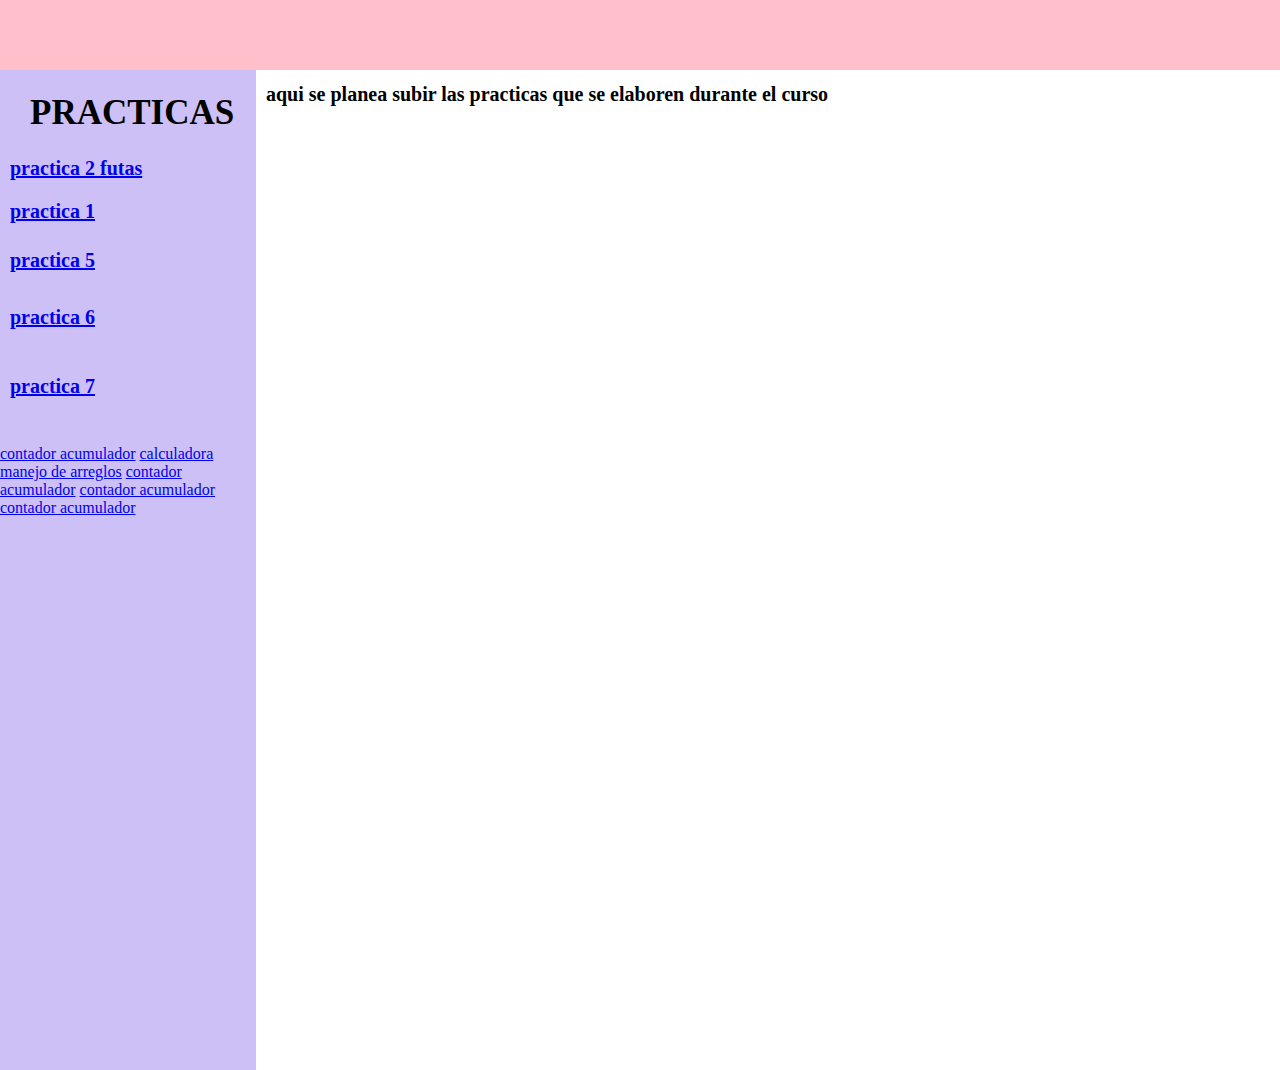
<file: index.html>
<!DOCTYPE HTML>
<html>

<head>
    <title>servidor de julio</title>
    <link href="estilos.css" rel="stylesheet" type="text/css">
    <header class="barraNavegacion">
        <div class="menu"></div>
        <div class="menu"></div>
        <div class="menu"></div>
        <div class="menu"></div>
        <div class="menu"></div>
    </header>
</head>

<body>
<div class="pagina">
    <div class="contenedor"><h1>PRACTICAS</h1>
        <h2><a href="./practicas/practica2.html">practica 2 futas</a></h2>
        <h3><a href="./practicas/practica1.html">practica 1</a></h3>
        <h4><a href="./practicas/Practica5.html">practica 5</a></h4>
        <h5><a href="./practicas/Practica6.html">practica 6</a></h5>
        <h6><a href="./practicas/practica7.html">practica 7</a></h6>
        <h7><a href="./practicas/cont-acum.html">contador acumulador</a></h7>
        <h8><a href="./practicas/calculadora.html">calculadora</a></h8>
        <h9><a href="./practicas/calculadora.html">manejo de arreglos</a></h9>
        <h10><a href="./practicas/convertidor.html">contador acumulador</a></h10>
        <h11><a href="./champi-anim/clic.html">contador acumulador</a></h11>
        <h12><a href="./practicas/relojAjedrez/reloj.html">contador acumulador</a></h12>
    </div>
    <div class="contenido"><h1>aqui se planea subir las practicas que se elaboren durante  el curso </h1></div>

</div>
</body>
<footer>

</footer>

</html>
</file>
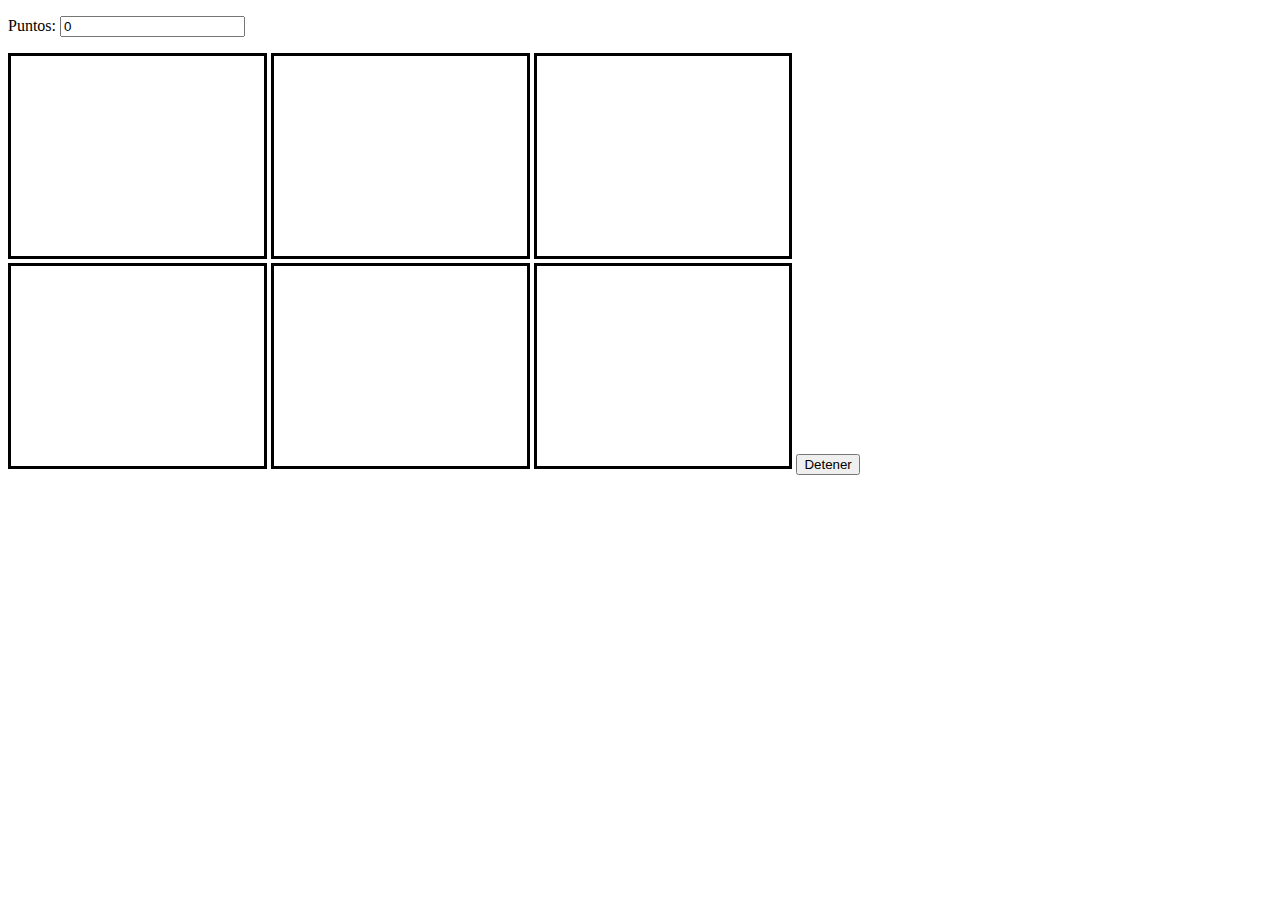
<file: champi-anim/clic.html>
<!DOCTYPE html>
<html>
<head>
  <title>Champiñones</title>
  <style>
    img{border : solid;}
  </style>
</head>
<body onload="iniciar()">
  <p>Puntos: <input type="text" value="0" id="pts"/><br /></p>
  <img src="vacio.png" alt="Clic" width="20%" height="200" class="imagen" onclick="leerClic(this)">
  <img src="vacio.png" alt="Clic" width="20%" height="200" class="imagen" onclick="leerClic(this)"> 
  <img src="vacio.png" alt="Clic" width="20%" height="200" class="imagen" onclick="leerClic(this)"><br /> 
  <img src="vacio.png" alt="Clic" width="20%" height="200" class="imagen" onclick="leerClic(this)"> 
  <img src="vacio.png" alt="Clic" width="20%" height="200" class="imagen" onclick="leerClic(this)"> 
  <img src="vacio.png" alt="Clic" width="20%" height="200" class="imagen" onclick="leerClic(this)"> 
  <button onclick="detener()">Detener</button>
  <script src="clic.js"></script>
</body>
</html>
</file>
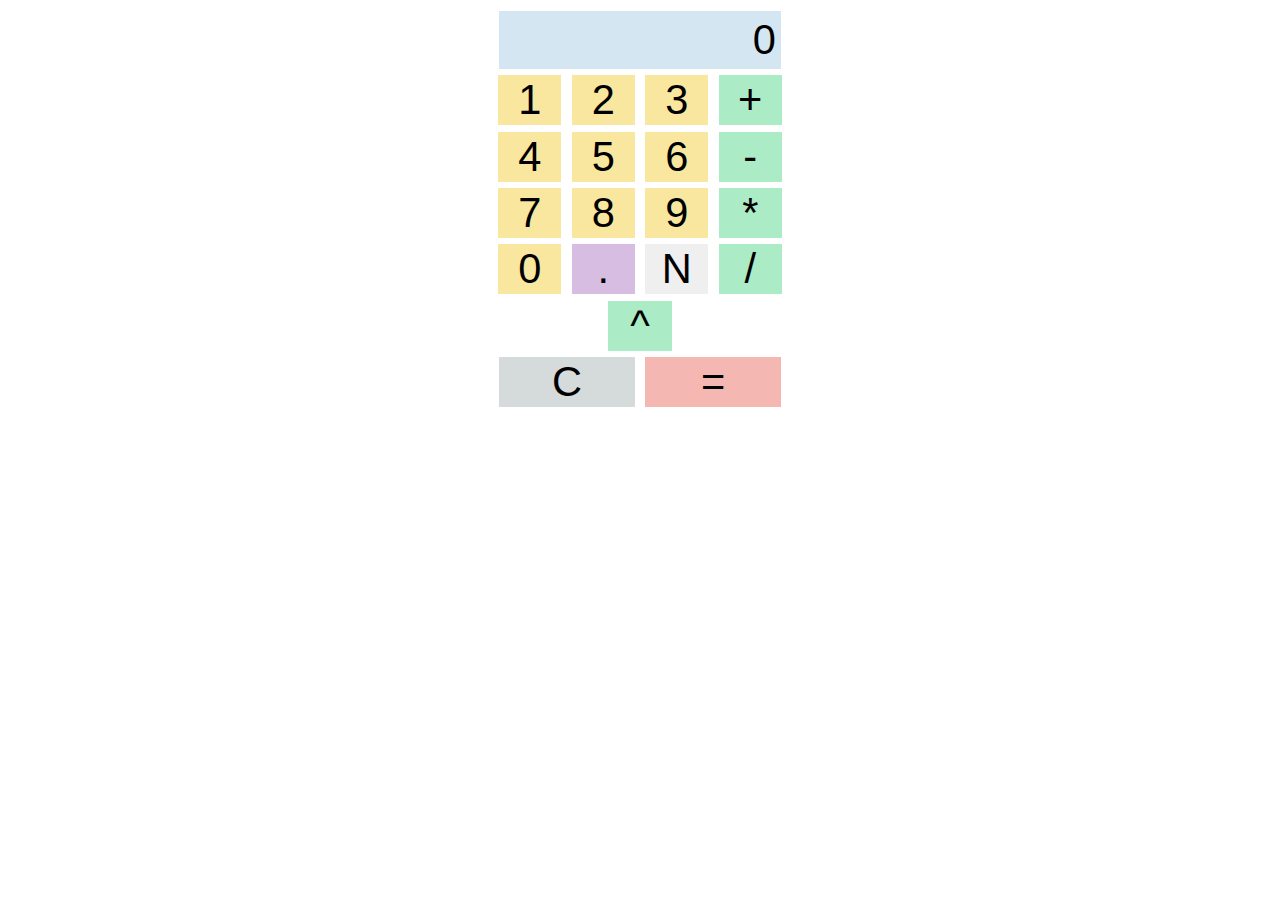
<file: practicas/calculadora.html>
<!DOCTYPE html>
<html>

  <head>
    <title>Calculadora</title>  
    <link rel="stylesheet" type="text/css" href="calculadora.css" />
  </head>

  
  <body onload="iniciar()">
    <div id="calculadora">
    <input type="text" id="salida" readonly /><br />
    <input type="button" id="b1" value="1" class="digito" />
    <input type="button" id="b2" value="2" class="digito" />
    <input type="button" id="b3" value="3" class="digito" />
    <input type="button" id="bmas" value="+" class="operador" /><br />
    <input type="button" id="b4" value="4" class="digito" />
    <input type="button" id="b5" value="5" class="digito" />
    <input type="button" id="b6" value="6" class="digito" />
    <input type="button" id="bmin" value="-" class="operador" /><br />
    <input type="button" id="b7" value="7" class="digito" />
    <input type="button" id="b8" value="8" class="digito" />
    <input type="button" id="b9" value="9" class="digito" />
    <input type="button" id="bpor" value="*" class="operador" /><br />
    <input type="button" id="b0" value="0" class="digito" />
    <input type="button" id="bp" value="." />
    <input type="button" id="bneg" value="N" />
    <input type="button" id="bdiv" value="/" class="operador" /><br />
    <input type= "button" id="pow" value="^" class="potencia"/> <br/>

    <input type="button" id="breset" value="C"/>
    <input type="button" id="bi" value="=" /><br />
    </div>
    <script src="calculadora.js"></script>
  </body>

</html>
</file>
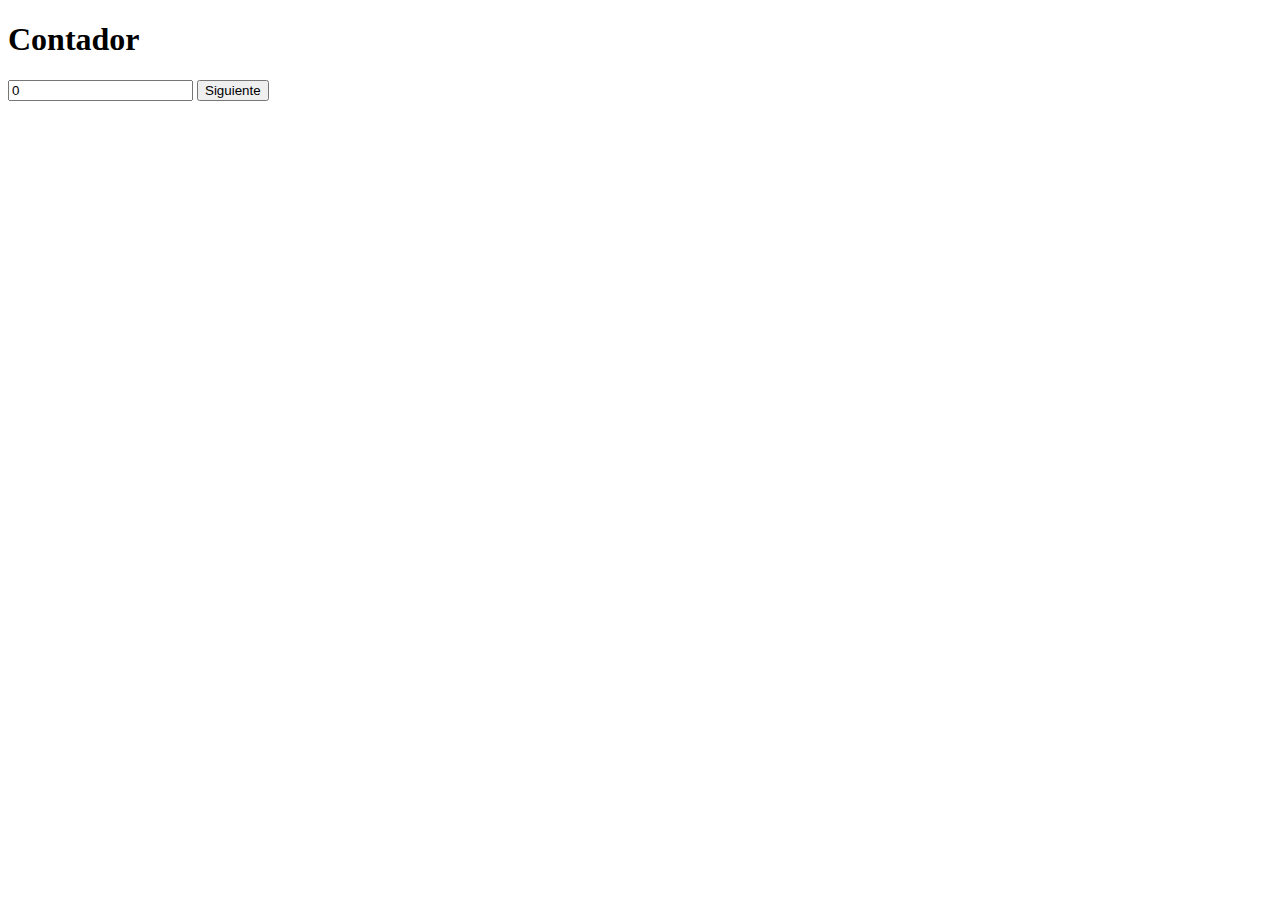
<file: practicas/cont-acum.html>
<!DOCTYPE html>
<html>
<head> <title>Practica 1</title></head>
<body >
  <h1>Contador</h1>
  <input type="text" id="tContador" value="0" />
  <button onclick="contar()">Siguiente</button>

  <script src="p1.js"></script>

</body>
</html>
</file>
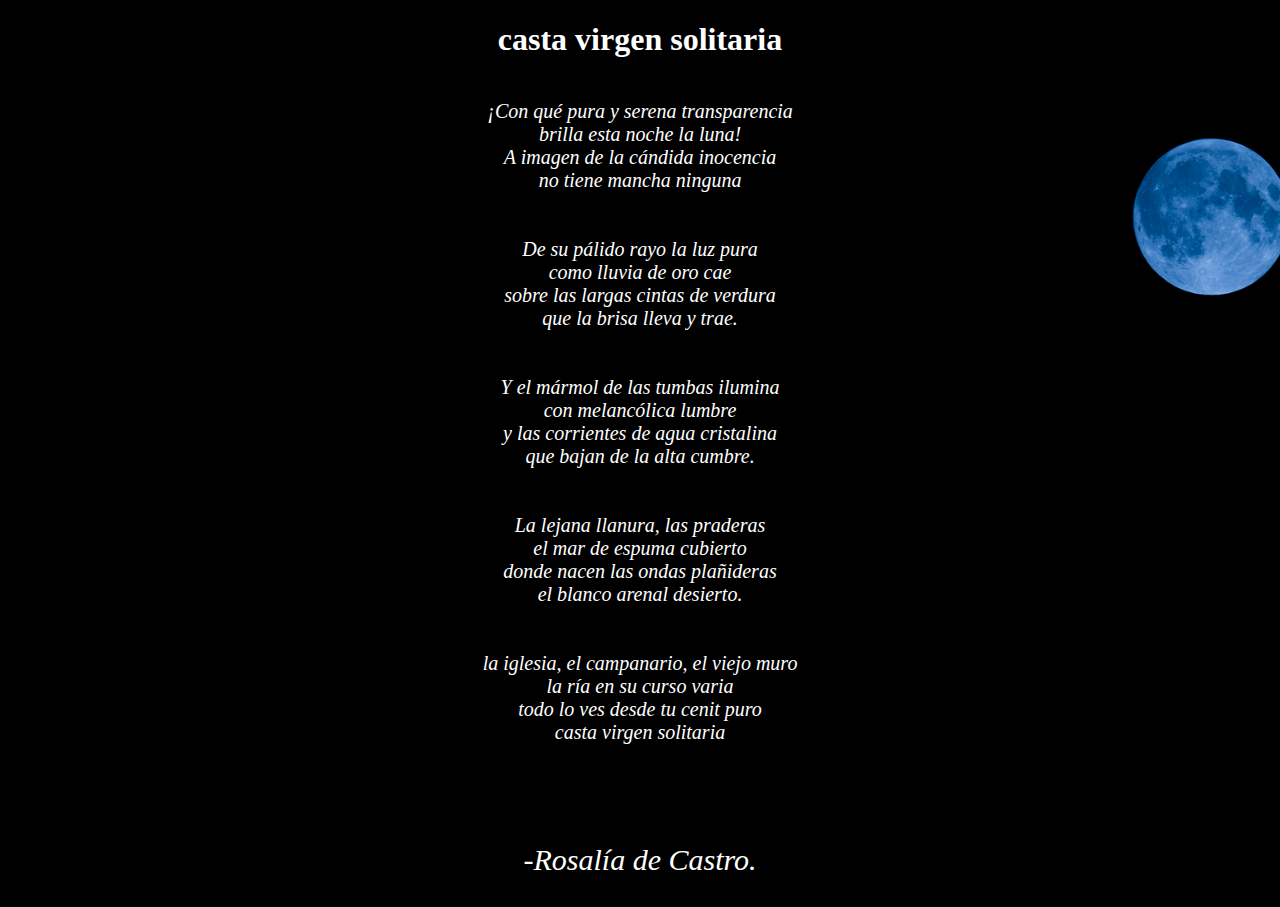
<file: practicas/practica1.html>
<!DOCTYPE html>
<html lang="en">
<head>
  <link href="./practica1.css" rel="stylesheet" type="text/css">
  <title>Poema bonito</title>
</head>
<body background="../imagenes/descarga.png">
 

  <div class="cuerpo">
    <center>
      <h1>casta virgen solitaria</h1> 
     </center>
    <div class="izquierdo">
      <img src="../imagenes/iamgen poema.jpg" width="600px">
    </div>
    <div class="centro" >
      
      
      <p class="p1">¡Con qué pura y serena transparencia <br>
        brilla esta noche la luna! <br>
        A imagen de la cándida inocencia <br>
        no tiene mancha ninguna <br> <br> <br>

        De su pálido rayo la luz pura <br>
        como lluvia de oro cae <br>
        sobre las largas cintas de verdura <br>
        que la brisa lleva y trae. <br> <br> <br>

        Y el mármol de las tumbas ilumina <br>
        con melancólica lumbre <br>
        y las corrientes de agua cristalina <br>
        que bajan de la alta cumbre. <br> <br> <br>

        La lejana llanura, las praderas <br>
        el mar de espuma cubierto <br>
        donde nacen las ondas plañideras <br>
        el blanco arenal desierto. <br> <br> <br>
        
        la iglesia, el campanario, el viejo muro <br>
        la ría en su curso varia <br>
        todo lo ves desde tu cenit puro <br>
        casta virgen solitaria <br> <br> <br><br>
      </p>

      <p class="p2">
        -Rosalía de Castro.
      </p>

    </div>
  </div>
  
</body>
</html>


<!--<br>=renglon
    <dd></dd>=todos tienen sangria
    <line-height> -->
</file>
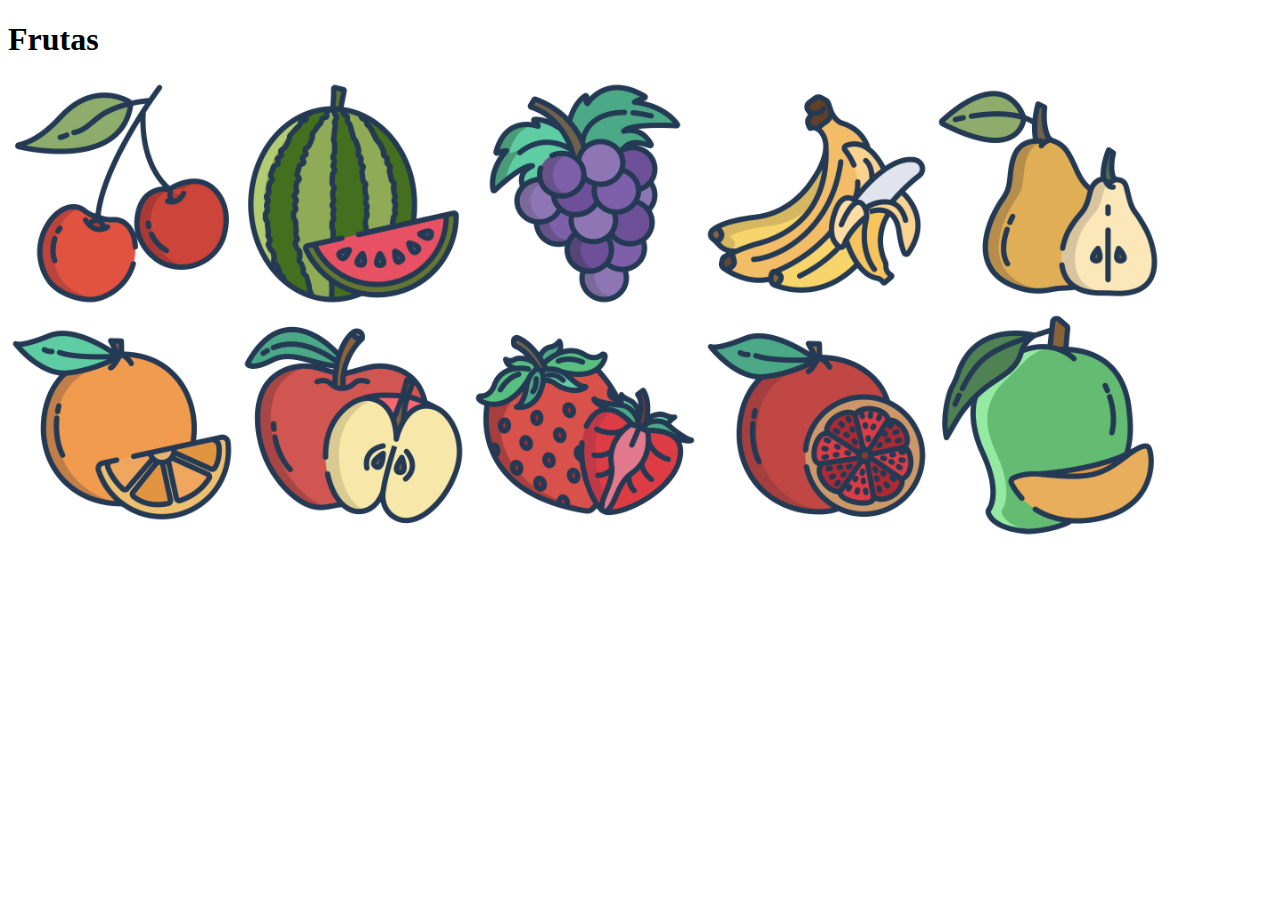
<file: practicas/practica2.html>
<!DOCTYPE html>

<html>

  <head>
    <title>Frutas</title>
  </head>

  <body>
    <h1>Frutas</h1>

    <img src="../frutas/base/cereza.png" width="18%" />
    <img src="../frutas/base/uno/sandia.png" width="18%" />
    <img src="../frutas/base/uno/dos/uva.png" width="18%" />
    <img src="../frutas/base/uno/tres/platano.png" width="18%" />
    <img src="../frutas/base/uno/tres/cuatro/pera.png" width="18%" />
    <img src="../frutas/base/uno/tres/cuatro/cinco/naranja.png" width="18%" />
    <img src="../frutas/manzana.png" width="18%" />
    <img src="../frutas/seis/fresa.png" width="18%" />
    <img src="../frutas/seis/ocho/granada.png" width="18%"/>
    <img src="../frutas/base/uno/dos/siete/mango.png" width="18%"/>
    
     

  </body>

</html>
</file>
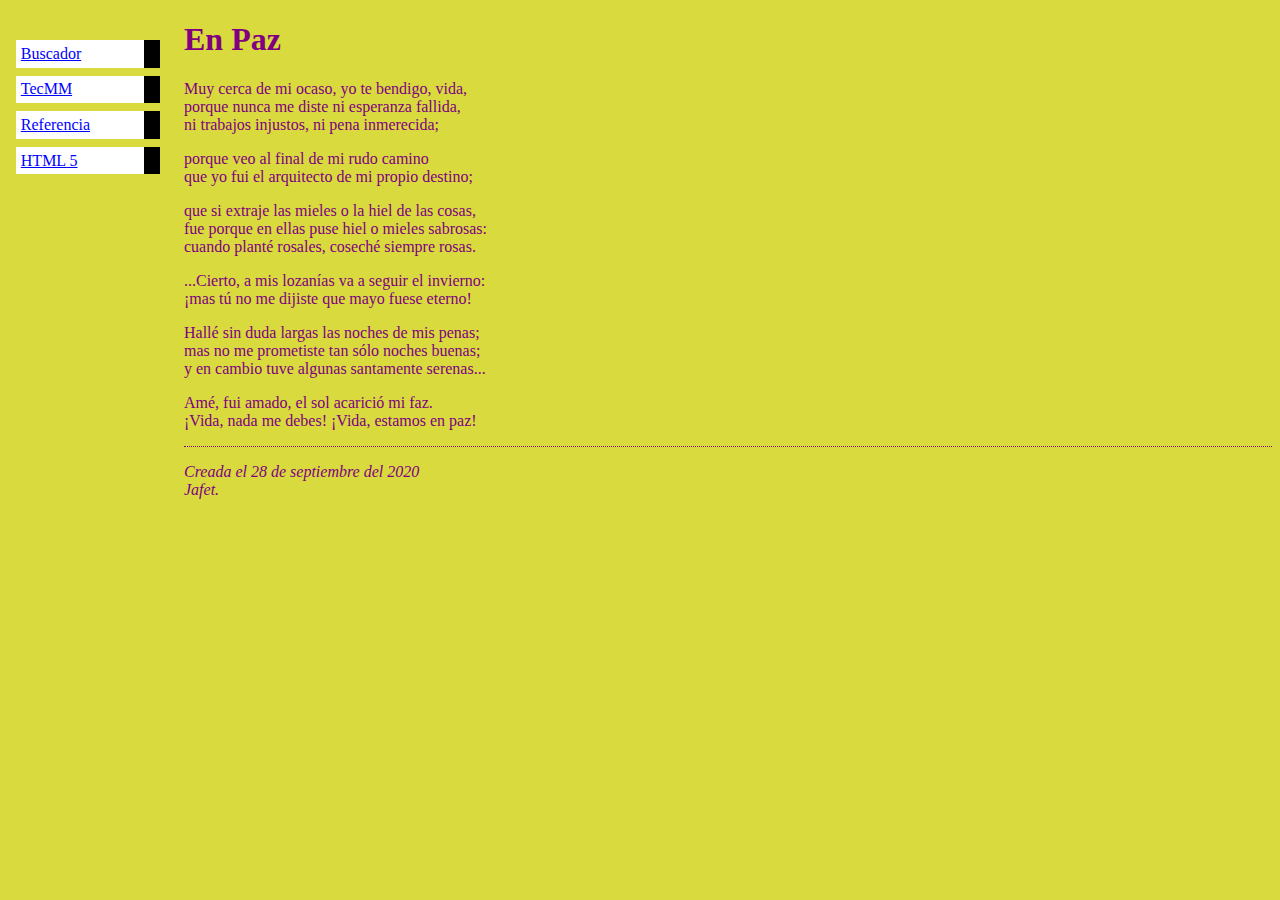
<file: practicas/Practica5.html>
<!DOCTYPE html>
<html>

<head>
    <title>menú con estilo</title>
    <link href="./menu.css" rel="stylesheet"  type="text/css">
</head>

<body>
    <ul class="navbar">
        <li><a href="http://www.google.com.mx">Buscador</a>
        <li><a href="https://tecmm.edu.mx/">TecMM</a>
        <li><a href="http://www.w3.org/Style/Examples/011/firstcss.es.html">Referencia</a>
        <li><a href="http://www.html5.showbizreal.com/">HTML 5</a>
    </ul>
    <h1>En Paz</h1>
    <p>
        Muy cerca de mi ocaso, yo te bendigo, vida,<br />
        porque nunca me diste ni esperanza fallida,<br />
        ni trabajos injustos, ni pena inmerecida;
    </p>
    <p>
        porque veo al final de mi rudo camino <br />
        que yo fui el arquitecto de mi propio destino;
    </p>
    <p>
        que si extraje las mieles o la hiel de las cosas,<br />
        fue porque en ellas puse hiel o mieles sabrosas:<br />
        cuando planté rosales, coseché siempre rosas.
    </p>
    <p>
        ...Cierto, a mis lozanías va a seguir el invierno:<br />
        ¡mas tú no me dijiste que mayo fuese eterno!
    </p>
    <p>
        Hallé sin duda largas las noches de mis penas;<br />
        mas no me prometiste tan sólo noches buenas;<br />
        y en cambio tuve algunas santamente serenas...
    </p>
    <p>
        Amé, fui amado, el sol acarició mi faz.<br />
        ¡Vida, nada me debes! ¡Vida, estamos en paz!
    </p>
    <address>Creada el 28 de septiembre del 2020 <br /> Jafet.</address>
</body>

</html>
</file>
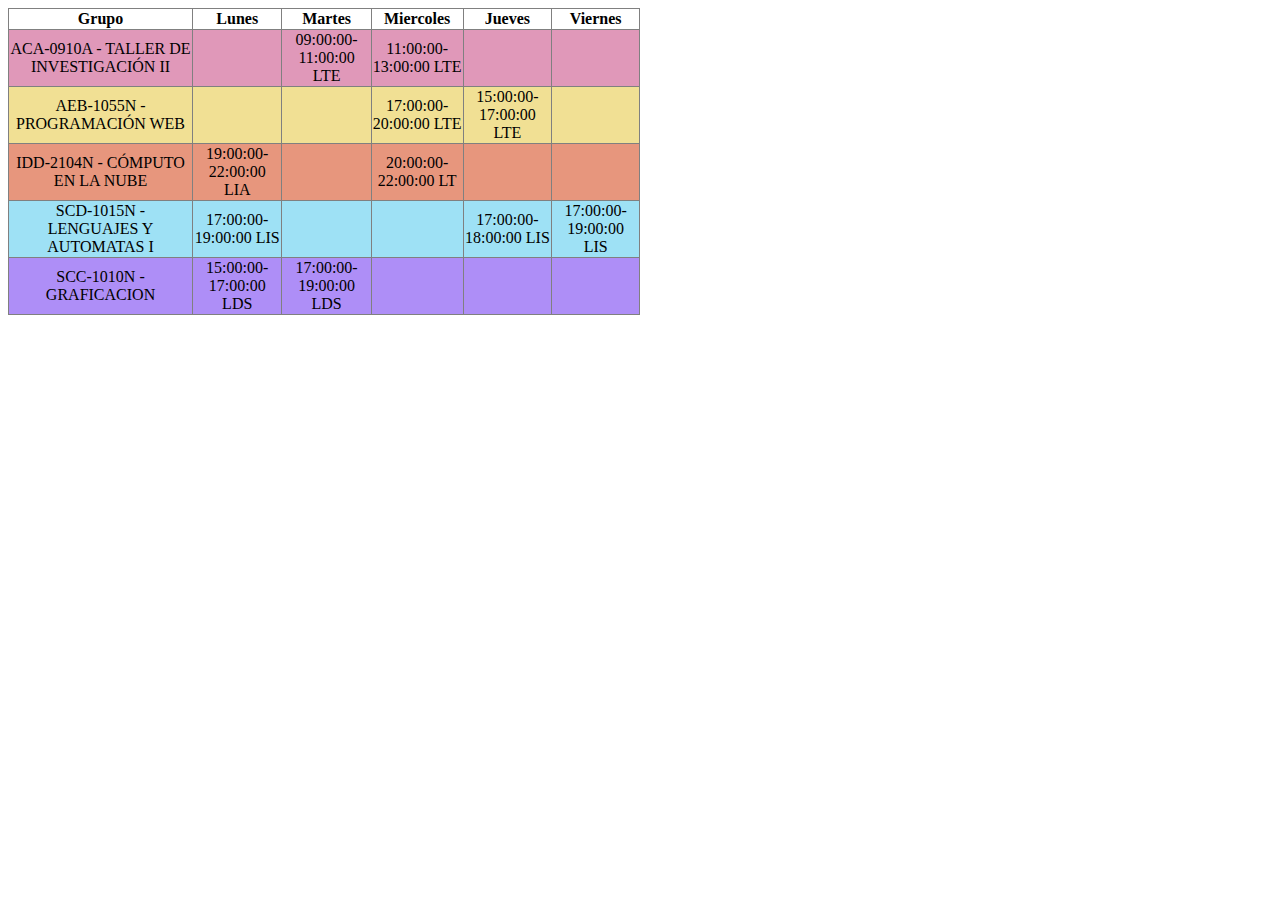
<file: practicas/Practica6.html>
<!DOCTYPE html>

<html lang="es">

  <head>
    <title>TABLAS</title>
    <link href="practica6.css" rel="stylesheet" type="text/css">
  </head>

  <body>

    <table class="horario">
       <tr><th>Grupo</th> <th>Lunes</th> <th>Martes</th> <th>Miercoles</th> <th>Jueves</th> <th>Viernes</th></tr> 
      <tr class="fila1"> <td>ACA-0910A - TALLER DE INVESTIGACIÓN II</td> <td></td> <td>09:00:00-11:00:00 LTE</td> <td>11:00:00-13:00:00 LTE</td> <td></td> <td></td> </tr>
      <tr class="fila2"> <td>AEB-1055N - PROGRAMACIÓN WEB</td> <td></td> <td></td> <td>17:00:00-20:00:00 LTE</td> <td>15:00:00-17:00:00 LTE</td> <td></td> </tr>
      <tr class="fila3"> <td>IDD-2104N - CÓMPUTO EN LA NUBE</td> <td>19:00:00-22:00:00 LIA</td> <td></td> <td>20:00:00-22:00:00 LT</td> <td></td> <td></td> </tr>
      <tr class="fila4"> <td>SCD-1015N - LENGUAJES Y AUTOMATAS I</td> <td>17:00:00-19:00:00 LIS</td> <td></td> <td></td> <td>17:00:00-18:00:00 LIS</td> <td>17:00:00-19:00:00 LIS</td> </tr>
      <tr class="fila5"> <td>SCC-1010N - GRAFICACION</td> <td>15:00:00-17:00:00 LDS</td> <td>17:00:00-19:00:00 LDS</td> <td></td> <td></td> <td></td> </tr>
    </table>

  </body>

</html>
</file>
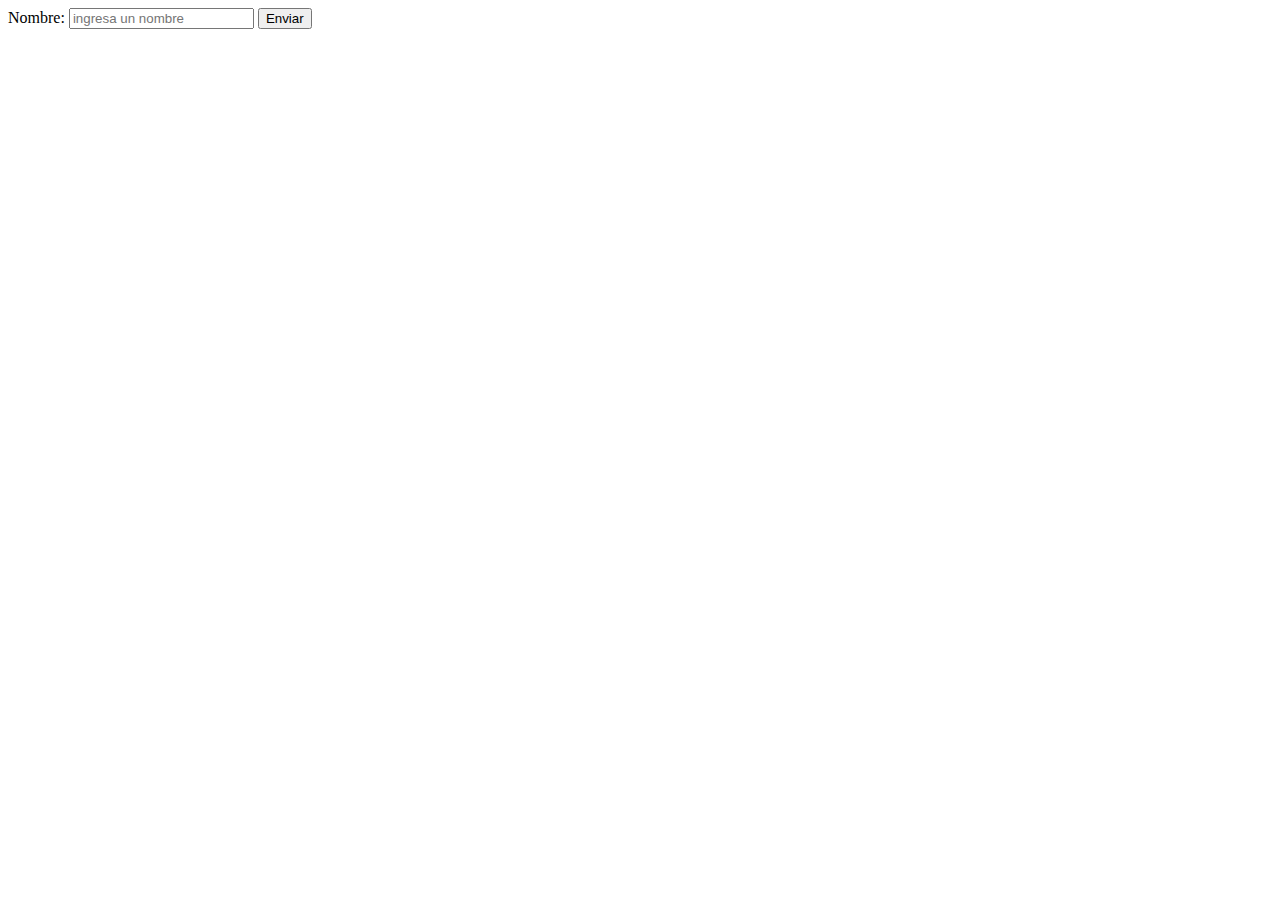
<file: practicas/practica7.html>
<!DOCTYPE HTML>
<html>

<head>
    <title></title>
    
    <header >
       
    </header>
</head>

<body>
    <form>
        <label for="nombre"> Nombre: </label>
        <input title="se nesesita un nombre " type="text" name="nombre" placeholder="ingresa un nombre" id="nombre" required maxlength="45" />
        <button>Enviar</button>
        </form>
</body>
<footer>

</footer>

</html>
</file>
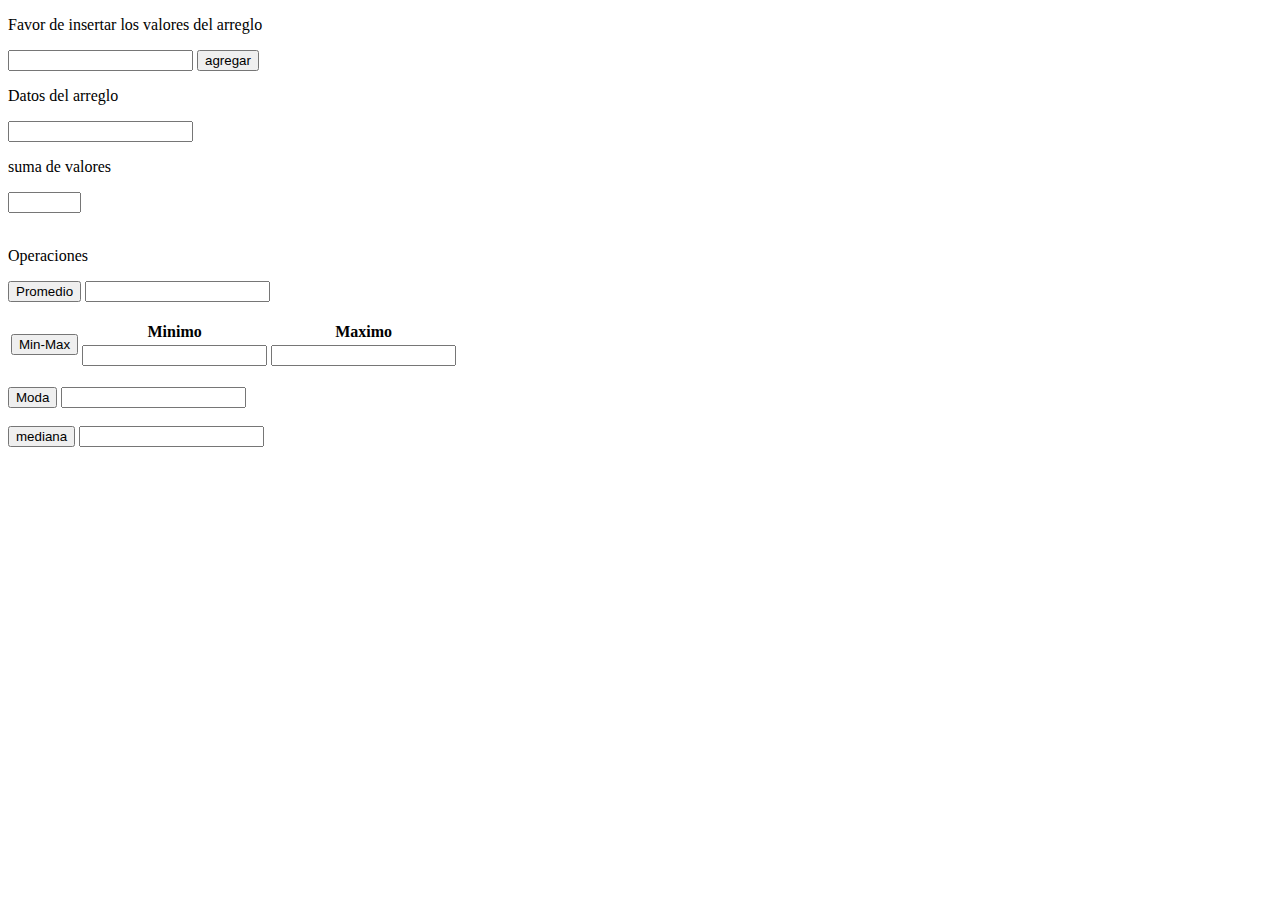
<file: practicas/promedio.html>
<!DOCTYPE html>
<html lang="en">

<head>
    <link href="promedio.css" rel="stylesheet" type="text/css">

    <meta charset="UTF-8">
    <meta http-equiv="X-UA-Compatible" content="IE=edge">
    <meta name="viewport" content="width=device-width, initial-scale=1.0">
    <title>promedio</title>
</head>

<body>
    <p>Favor de insertar los valores del arreglo</p>
    <input type="text" value="" id="numeros" />
    <button onclick="insert()">agregar</button>

    <br>
    <p>Datos del arreglo</p>
    <input type="text" readonly id="numArray" />

    <p> suma de valores</p>
    <input readonly id="suma" type="text" size="6">
    <br><br>
    <p>Operaciones</p>
    <button onclick="promedio()"> Promedio</button>
    <input type="text" readonly id="resultProm" />

    <br>

    <br>


    <table>
        <tr>
            <th rowspan="2">
                <button onclick="calculos()"> Min-Max</button>
            </th>
            <th>Minimo
            </th>
            <th>Maximo</th>
        </tr>
        <td>
            <input readonly id="minimo" class="min" />

        </td>
        <td> <input readonly id="maximo" class="max" />
        </td>
    </table>

    <br>
    <button onclick="moda()"> Moda</button>
    <input readonly id="moda"> <br> <br>


    <button onclick="mediana()">mediana</button>
    <input readonly id="mediana"> <br>



    <script src="promedio.js"></script>
</body>

</html>
</file>
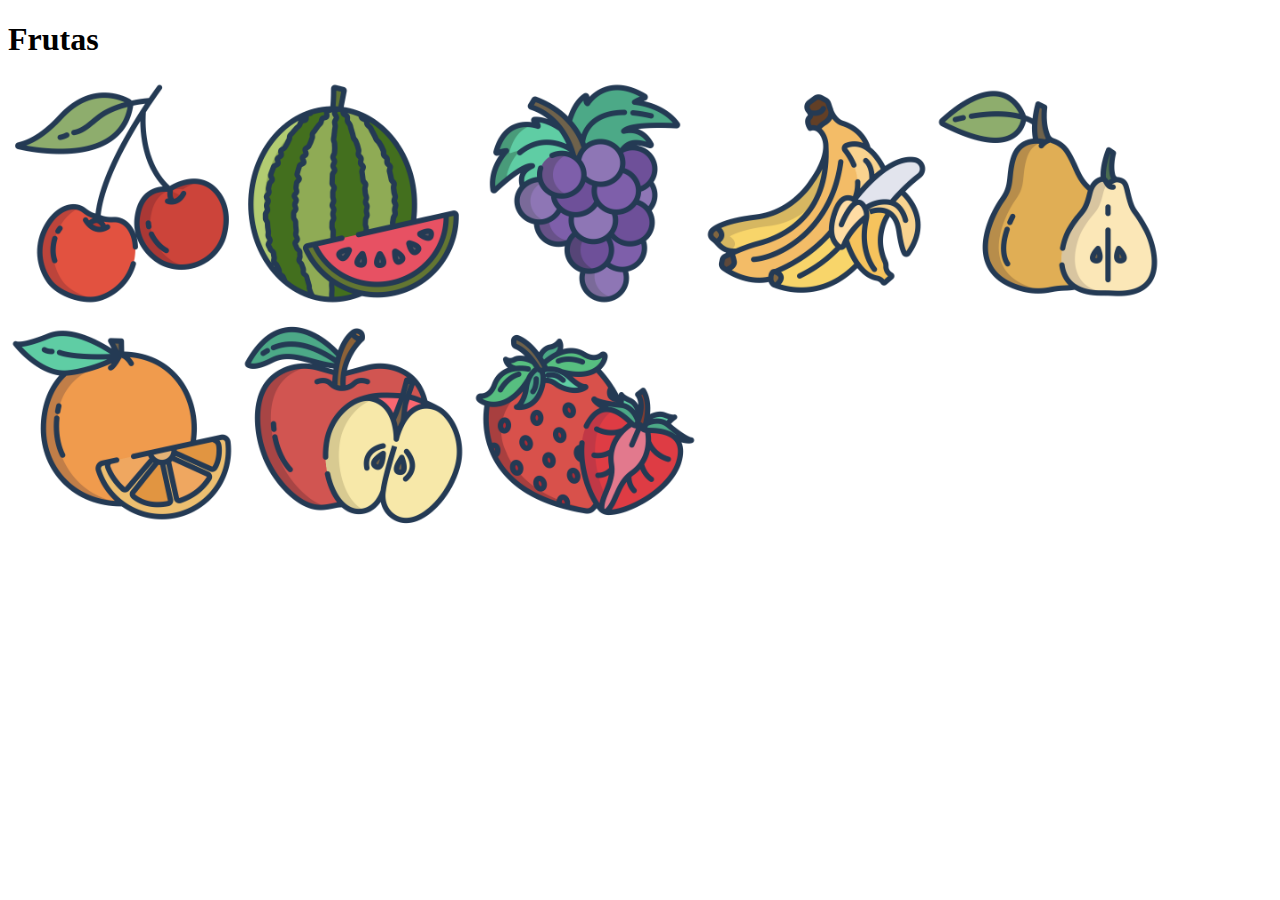
<file: frutas/base/frutas.html>
<!DOCTYPE html>

<html>

  <head>
    <title>Frutas</title>
  </head>

  <body>
    <h1>Frutas</h1>

    <img src="cereza.png" width="18%" />
    <img src="uno/sandia.png" width="18%" />
    <img src="uno/dos/uva.png" width="18%" />
    <img src="uno/tres/platano.png" width="18%" />
    <img src="uno/tres/cuatro/pera.png" width="18%" />
    <img src="uno/tres/cuatro/cinco/naranja.png" width="18%" />
    <img src="../manzana.png" width="18%" />
    <img src="../seis/fresa.png" width="18%" />


  </body>

</html>
</file>
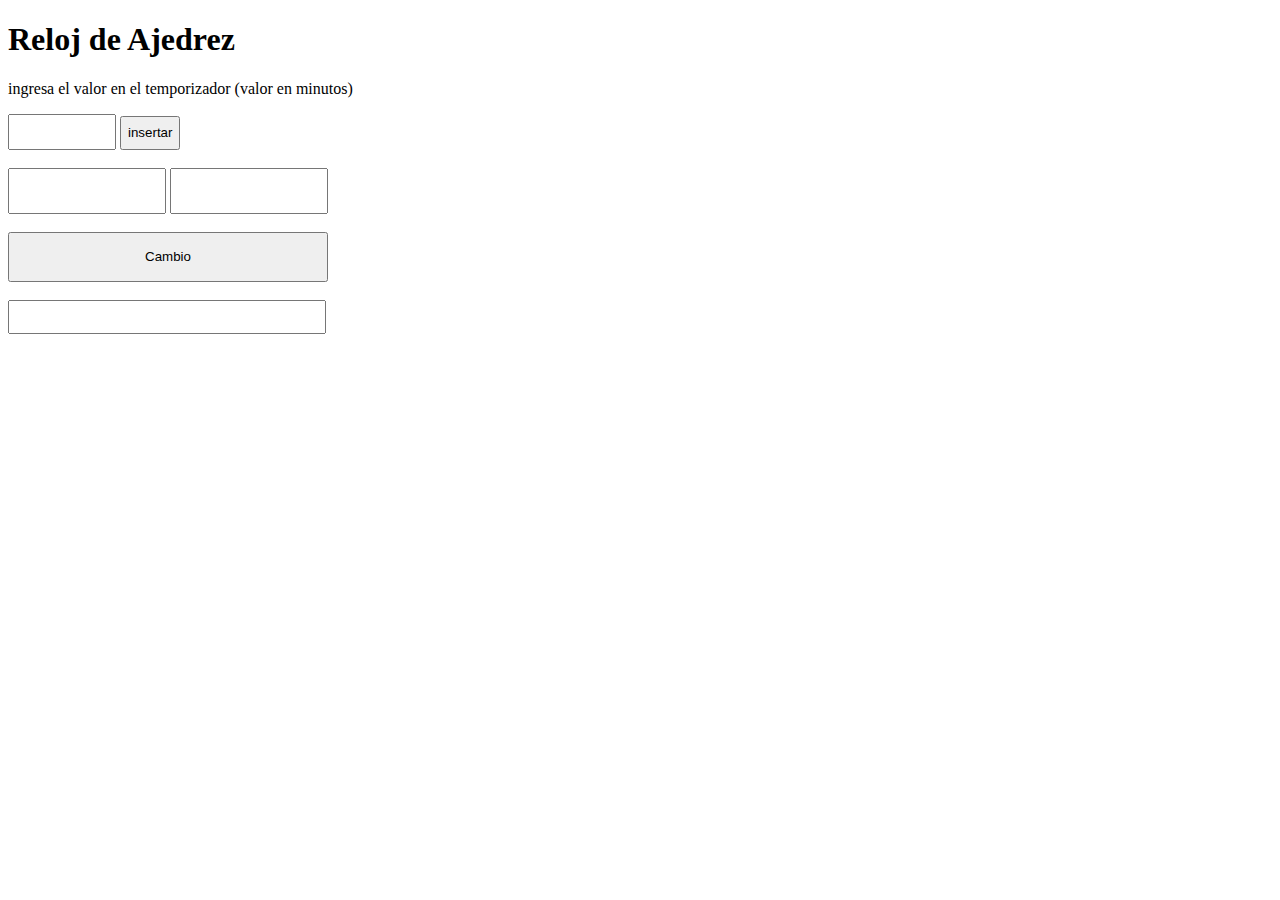
<file: practicas/relojAjedrez/reloj.html>
<!DOCTYPE html>
<html lang="en">

<head>
    <link rel="stylesheet" href="reloj.css" type="text/css">
    <meta charset="UTF-8">
    <meta http-equiv="X-UA-Compatible" content="IE=edge">
    <meta name="viewport" content="width=device-width, initial-scale=1.0">
    <title>ChessClock</title>
</head>

<body>
<h1>Reloj de Ajedrez</h1>
    <div class="set" id="setValue">
        <p> ingresa el valor en el temporizador (valor en minutos) </p>
        <input type="text" id="set">
        <button id="set" onclick="set()">insertar</button>
        <br> <br>
    </div>
    <div class="reloj">
        <input type="text" readonly id="player1">
        <input type="text" readonly id="player2">
    </div>
    <br>
    <button onclick="change()" class="cambio">Cambio</button>
    <br> <br>

    <input type="text" class="ganador" readonly id="ganador"> </button>
</body>
<script src="reloj.js"></script>

</html>
</file>
<file: estilos.css>
body, html {
    padding: 0;
    margin: 0;
    
  }
  .contenedor   {
    float: left;
    width: 20%;
    height: 1000px;
    background-color: rgba(54, 7, 223, 0.253);
  
  }
  .contenedor h2,h3,h4,h5,h6{
    padding-left: 10px;
    font-size: 20px;
    
  }

  .contenido {
    float: right;
    width: 80%;
    height: 1000px;
    padding-top: 0;
    
  }
  .contenido h1,h2,h3{
    padding-left: 10px;
    font-size: 20px;
  }
  .contenedor h1{
    padding-left: 30px;
      font-size: 35px;
  }
  .contenido p{
    padding-left: 50px;
    font-size: 70px;
  }

.barraNavegacion {
    width: 100%;
    height: 70px;
 background-color: pink;
}
.menu {
    width: 14%;
    float: right;
    height: 50px;
    margin-top: 20px;
    padding-bottom: 0;
}
.menu a {
    margin-top: 10px;
    padding-top: 10px;
    text-decoration: none;
    width: 100px;
    
    padding: 20px 20px;
    text-transform: uppercase;
    font-weight: bold;
    font-family: arial;
    text-align: center;
    color: #fff;
}
.menu a:hover {
  margin: auto;
  padding: auto;
  background: black;
}
</file>
<file: practicas/calculadora.css>
input{font-size: calc(1em + 2vw);}  

input[type="button"]{
  border: 0;
  width:5%;
  margin:0.25%;
}

#salida{
  background-color: #D4E6F1;
  width:21.50%;
  text-align: right;
  margin:0.25%;
  padding:5px;
  border: 0;
}
.potencia{ background-color: #ABEBC6;}

.digito{ background-color: #F9E79F; }

.operador{ background-color: #ABEBC6; }

#bi{ background-color: #F5B7B1; width:10.75%;}

#breset{ background-color: #D5DBDB; width:10.75%;}

#bp{ background-color: #D7BDE2; }

#calculadora{ text-align:center;}
</file>
<file: practicas/practica1.css>
.izquierdo{
    float: right;
    width: 35%;
    
}

.centro{
    float: right;
    width: 30%;
    text-align: center;
}
.p1{
    font-size: 20px;
    font-style: oblique;
    color: white;
   }
   .p2{
       font-size: 30px;
       font-style: italic;
       color: white;
   }
   .cuerpo{
    color: white;
   }
</file>
<file: practicas/menu.css>
body {
    padding-left: 11em; /* Un relleno de 11em para dar lugar al menú */
    font-family: Georgia, "Times New Roman", Times, serif; /* Fuente */
    color: purple; /* Color de la fuente del documento */
    background-color: #d8da3d; /* Color de fondo del documento */
    }
    ul.navbar {
        list-style-type: none; /* Lista desordenada pero sin viñetas */
        padding: 0; /* La caja del menú no tundra relleno */
        margin: 0; /* La caja del menú no tendrá margen */
        position: absolute; /* La posición del menú fija desde esquina sup. izq. */
        top: 2em; /* ubicación vertical del menú */
        left: 1em; /* ubicación horizontal del menú */
        width: 9em; /* Anchura del menú */
        }
        ul.navbar li {
            background: white; /* Fondo de los elementos del menú es blanco */
            margin: 0.5em 0; /* Separación entre opciones del menú */
            padding: 0.3em; /* Relleno de cada caja del menú */
            border-right: 1em solid black; /* Adorno (cajita negra en opciones del menú */
            }
            ul.navbar li:hover {
                background: black;
                }
                a:link {
                    color: blue;
                    }
                    a:visited {
                    color: purple;
                    }
                    a:hover {
                    color : white;
                    }
                    a:active {
                    color: purple;
                    } 
                    address {
                        margin-top: 1em;
                        padding-top: 1em;
                        border-top: thin dotted; /* El borde de arriba delgado y punteado */
                        }
</file>
<file: practicas/practica6.css>
.horario{
    border-collapse: collapse;
    table-layout: auto; width: 50%;
    text-align: center;
    
}
tr,td,th{
    border: 1px solid grey;
}
.fila1 {
    background-color: rgb(224, 152, 185);
}
.fila2 {
    background-color: rgb(241, 224, 148);
}

.fila3 {
    background-color: rgb(231, 150, 125);
}
.fila4 {
    background-color: rgb(158, 225, 245);
}
.fila5 {
    background-color: rgb(174, 142, 247);
}
</file>
<file: practicas/promedio.css>
.min,.max{
    text-align: center;
}
</file>
<file: practicas/relojAjedrez/reloj.css>
.reloj input {
    text-align: right;
    height: 40px;
    width: 150px;
}

.set input {
    font-size: 18px;
    height: 30px;
    width: 100px;
}

.set button {
    height: 34px;
    margin: 0px;
}

.cambio{
    height: 50px;
    width: 320px;
}

.ganador{
    font-size: 24px;
}
</file>
